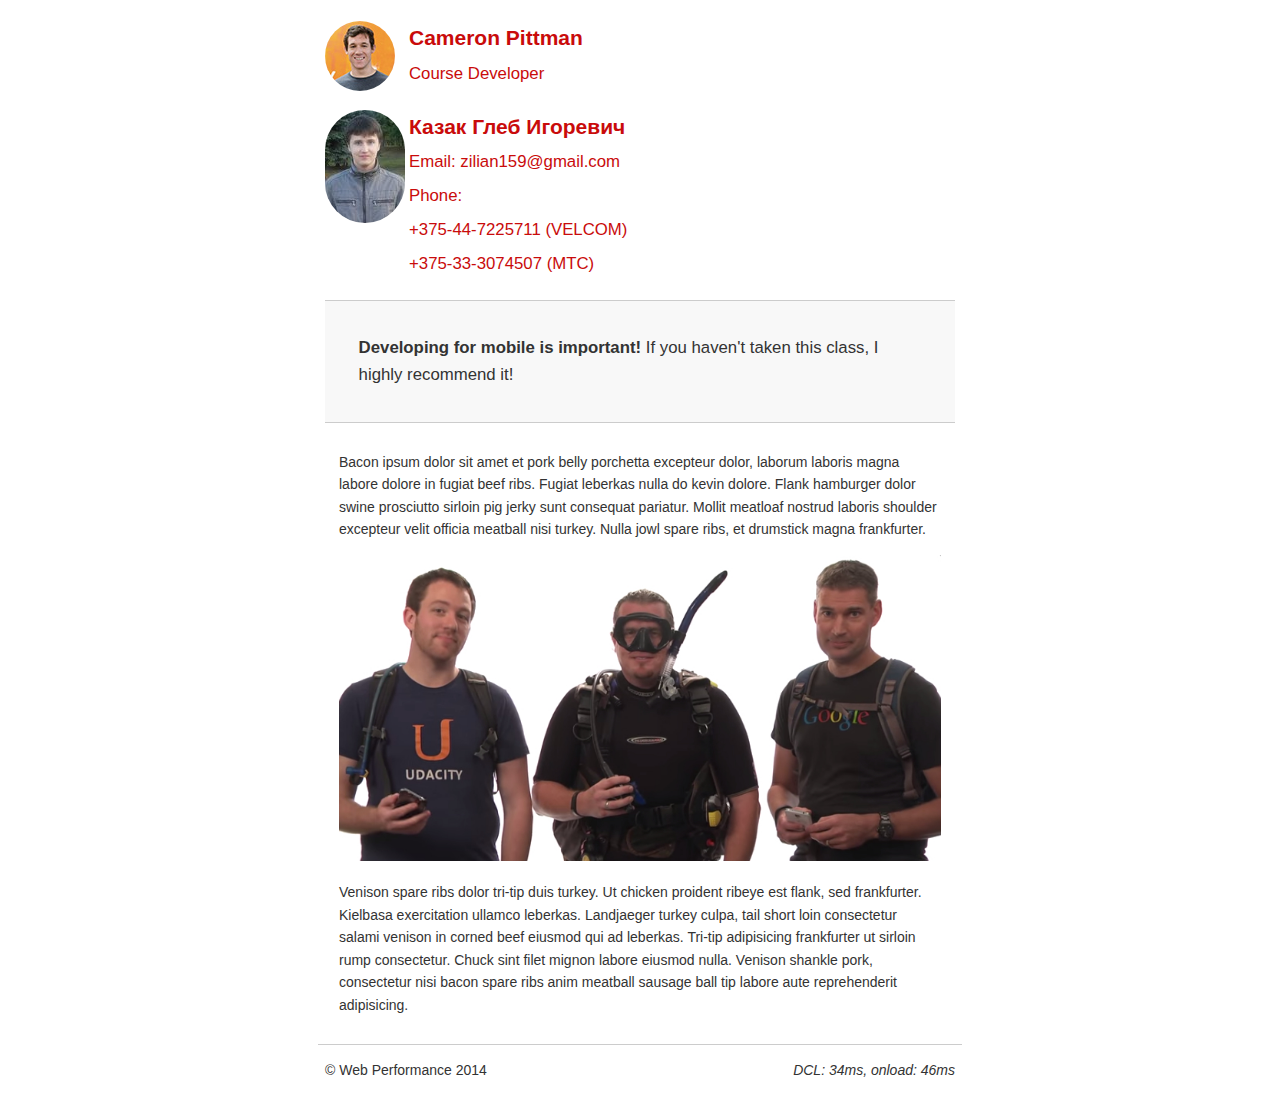
<file: project-mobile.html>
<!DOCTYPE html>
<html lang="en">
  <head>
    <meta charset="utf-8">
    <meta name="viewport" content="width=device-width, initial-scale=1">
    <meta name="description" content=" FILL ME IN ">
    <meta name="author" content=" FILL ME IN ">
    <title>Cameron Pitman: Portfolio</title>

    <!-- Hmm, what is the impact of web fonts on speed? Measure it... -->
    <!-- <link href="//fonts.googleapis.com/css?family=Open+Sans:400,700" rel="stylesheet"> -->

    <link href="css/style.css" rel="stylesheet" media="screen">
    <link href="css/print.css" rel="stylesheet" media="print">

  </head>

  <body>
    <header>
      <a href="/"><img src="img/profilepic.jpg"></a>
      <p>Cameron Pittman<br><span>Course Developer</span></p>
      <a href="/"><img src="img/myphoto.jpeg"></a>
      <p>
        Казак Глеб Игоревич
        <br>
          <span>Email: zilian159@gmail.com
          </span>
        <br>
          <span>Phone:
          <br>
          +375-44-7225711 (VELCOM)
          <br> +375-33-3074507 (MTC)
              </span>
      </p>
    </header>

    <div class="container">
      <div class="hero">
        <strong>Developing for mobile is important!</strong> If you haven't taken this class, I highly recommend it!
      </div>

      <div class="content">

        <p>Bacon ipsum dolor sit amet et pork belly porchetta excepteur dolor, laborum laboris magna labore dolore in fugiat beef ribs. Fugiat leberkas nulla do kevin dolore. Flank hamburger dolor swine prosciutto sirloin pig jerky sunt consequat pariatur. Mollit meatloaf nostrud laboris shoulder excepteur velit officia meatball nisi turkey. Nulla jowl spare ribs, et drumstick magna frankfurter.</p>

        <img src="img/mobilewebdev.jpg">

        <p>Venison spare ribs dolor tri-tip duis turkey. Ut chicken proident ribeye est flank, sed frankfurter. Kielbasa exercitation ullamco leberkas. Landjaeger turkey culpa, tail short loin consectetur salami venison in corned beef eiusmod qui ad leberkas. Tri-tip adipisicing frankfurter ut sirloin rump consectetur. Chuck sint filet mignon labore eiusmod nulla. Venison shankle pork, consectetur nisi bacon spare ribs anim meatball sausage ball tip labore aute reprehenderit adipisicing.</p>

    </div>
</div>
    <footer>
      <p>&copy; Web Performance 2014 <span id="crp-stats"></span></p>
    </footer>
      <script>
        (function(w,g){w['GoogleAnalyticsObject']=g;
          w[g]=w[g]||function(){(w[g].q=w[g].q||[]).push(arguments)};w[g].l=1*new Date();})(window,'ga');

        // TODO: replace with your Google Analytics profile ID.
        ga('create', 'UA-XXXX-Y');
        ga('send', 'pageview');
      </script>
      <script src="http://www.google-analytics.com/analytics.js"></script>
      <script async src="js/perfmatters.js"></script>
  </body>
</html>
</file>
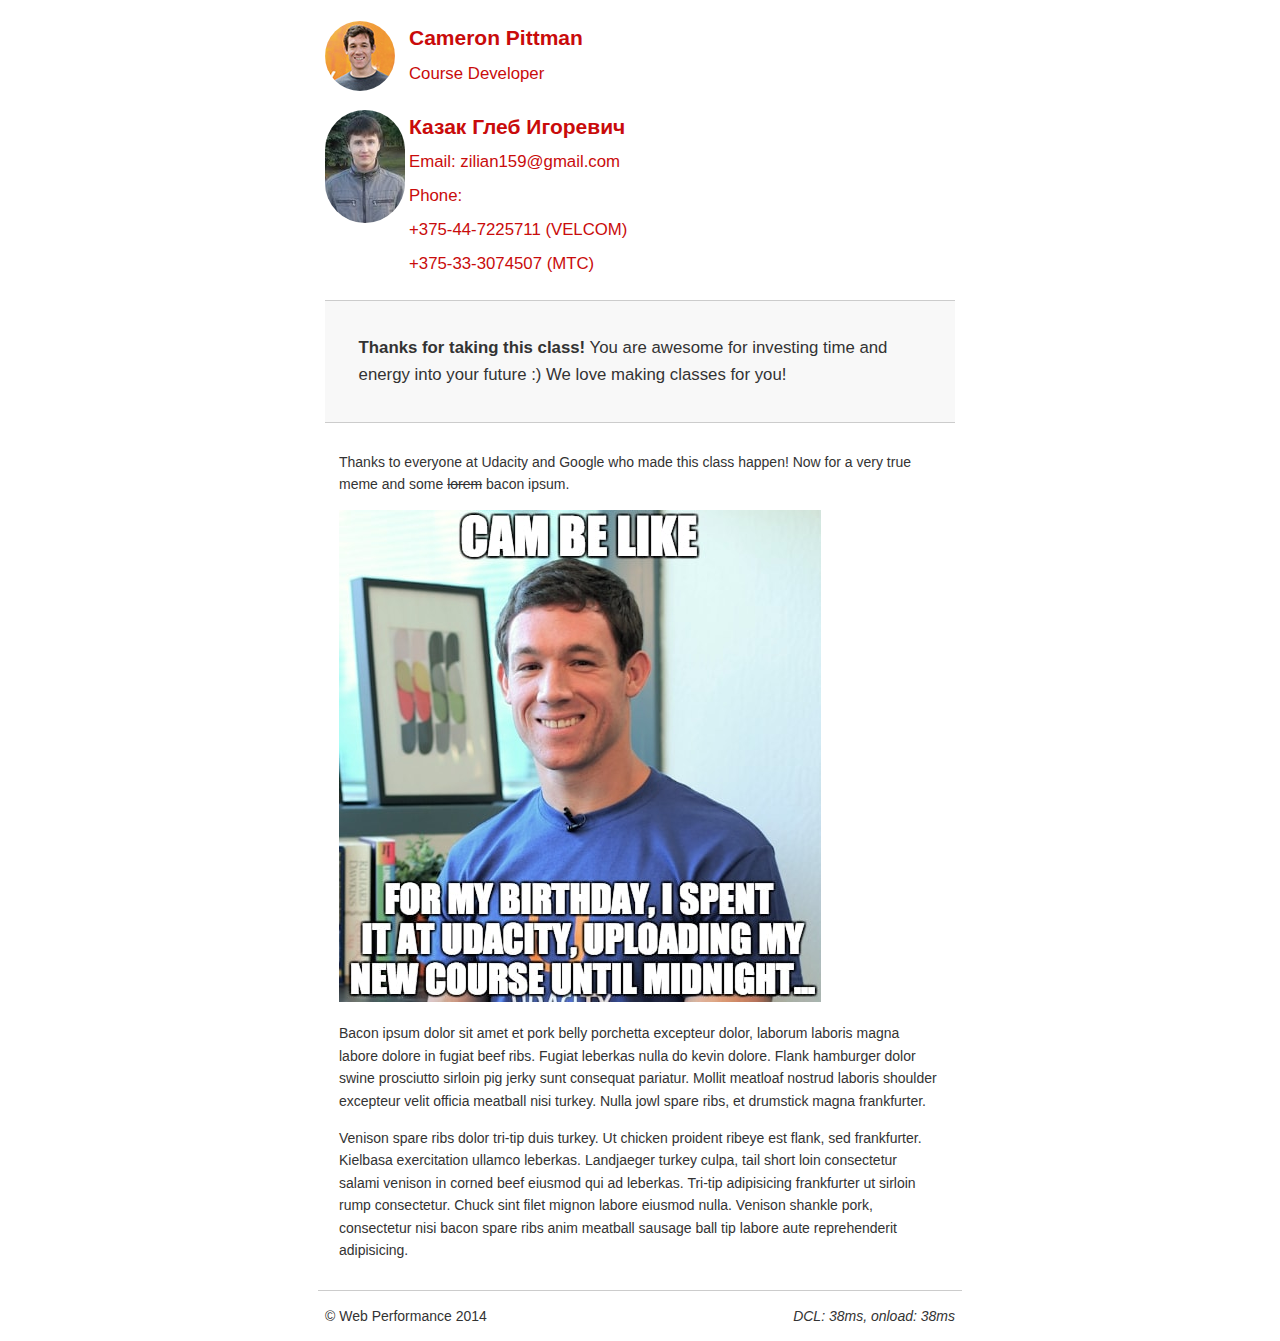
<file: project-webperf.html>
<!DOCTYPE html>
<html lang="en">
  <head>
    <meta charset="utf-8">
    <meta name="viewport" content="width=device-width, initial-scale=1">
    <meta name="description" content=" FILL ME IN ">
    <meta name="author" content=" FILL ME IN ">
    <title>Cameron Pitman: Portfolio</title>

    <!-- Hmm, what is the impact of web fonts on speed? Measure it... -->
     <link href="//fonts.googleapis.com/css?family=Open+Sans:400,700" rel="preload">

   <!-- <link href="css/style.css" rel="stylesheet" media="screen">-->
    <link href="css/print.css" rel="stylesheet" media="print">

  </head>

  <body>
    <header>
      <a href="/"><img src="img/profilepic.jpg"></a>
      <p>Cameron Pittman<br><span>Course Developer</span></p>
      <a href="/"><img src="img/myphoto.jpeg"></a>
      <p>
        Казак Глеб Игоревич
        <br>
          <span>Email: zilian159@gmail.com
          </span>
        <br>
          <span>Phone:
          <br>
          +375-44-7225711 (VELCOM)
          <br> +375-33-3074507 (MTC)
              </span>
      </p>
    </header>

    <div class="container">
      <div class="hero">
        <strong>Thanks for taking this class!</strong> You are awesome for investing time and energy into your future :) We love making classes for you!
      </div>

      <div class="content">

        <p>Thanks to everyone at Udacity and Google who made this class happen! Now for a very true meme and some <strike>lorem</strike> bacon ipsum.</p>

        <img src="img/cam_be_like.jpg">

        <p>Bacon ipsum dolor sit amet et pork belly porchetta excepteur dolor, laborum laboris magna labore dolore in fugiat beef ribs. Fugiat leberkas nulla do kevin dolore. Flank hamburger dolor swine prosciutto sirloin pig jerky sunt consequat pariatur. Mollit meatloaf nostrud laboris shoulder excepteur velit officia meatball nisi turkey. Nulla jowl spare ribs, et drumstick magna frankfurter.</p>

        <p>Venison spare ribs dolor tri-tip duis turkey. Ut chicken proident ribeye est flank, sed frankfurter. Kielbasa exercitation ullamco leberkas. Landjaeger turkey culpa, tail short loin consectetur salami venison in corned beef eiusmod qui ad leberkas. Tri-tip adipisicing frankfurter ut sirloin rump consectetur. Chuck sint filet mignon labore eiusmod nulla. Venison shankle pork, consectetur nisi bacon spare ribs anim meatball sausage ball tip labore aute reprehenderit adipisicing.</p>

    </div>
</div>
    <footer>
      <p>&copy; Web Performance 2014 <span id="crp-stats"></span></p>
    </footer>
    <style>@import "css/style.css";</style>
      <script>
        (function(w,g){w['GoogleAnalyticsObject']=g;
          w[g]=w[g]||function(){(w[g].q=w[g].q||[]).push(arguments)};w[g].l=1*new Date();})(window,'ga');

        // TODO: replace with your Google Analytics profile ID.
        ga('create', 'UA-XXXX-Y');
        ga('send', 'pageview');
      </script>
      <script src="http://www.google-analytics.com/analytics.js"></script>
      <script async src="js/perfmatters.js"></script>
  </body>
</html>
</file>
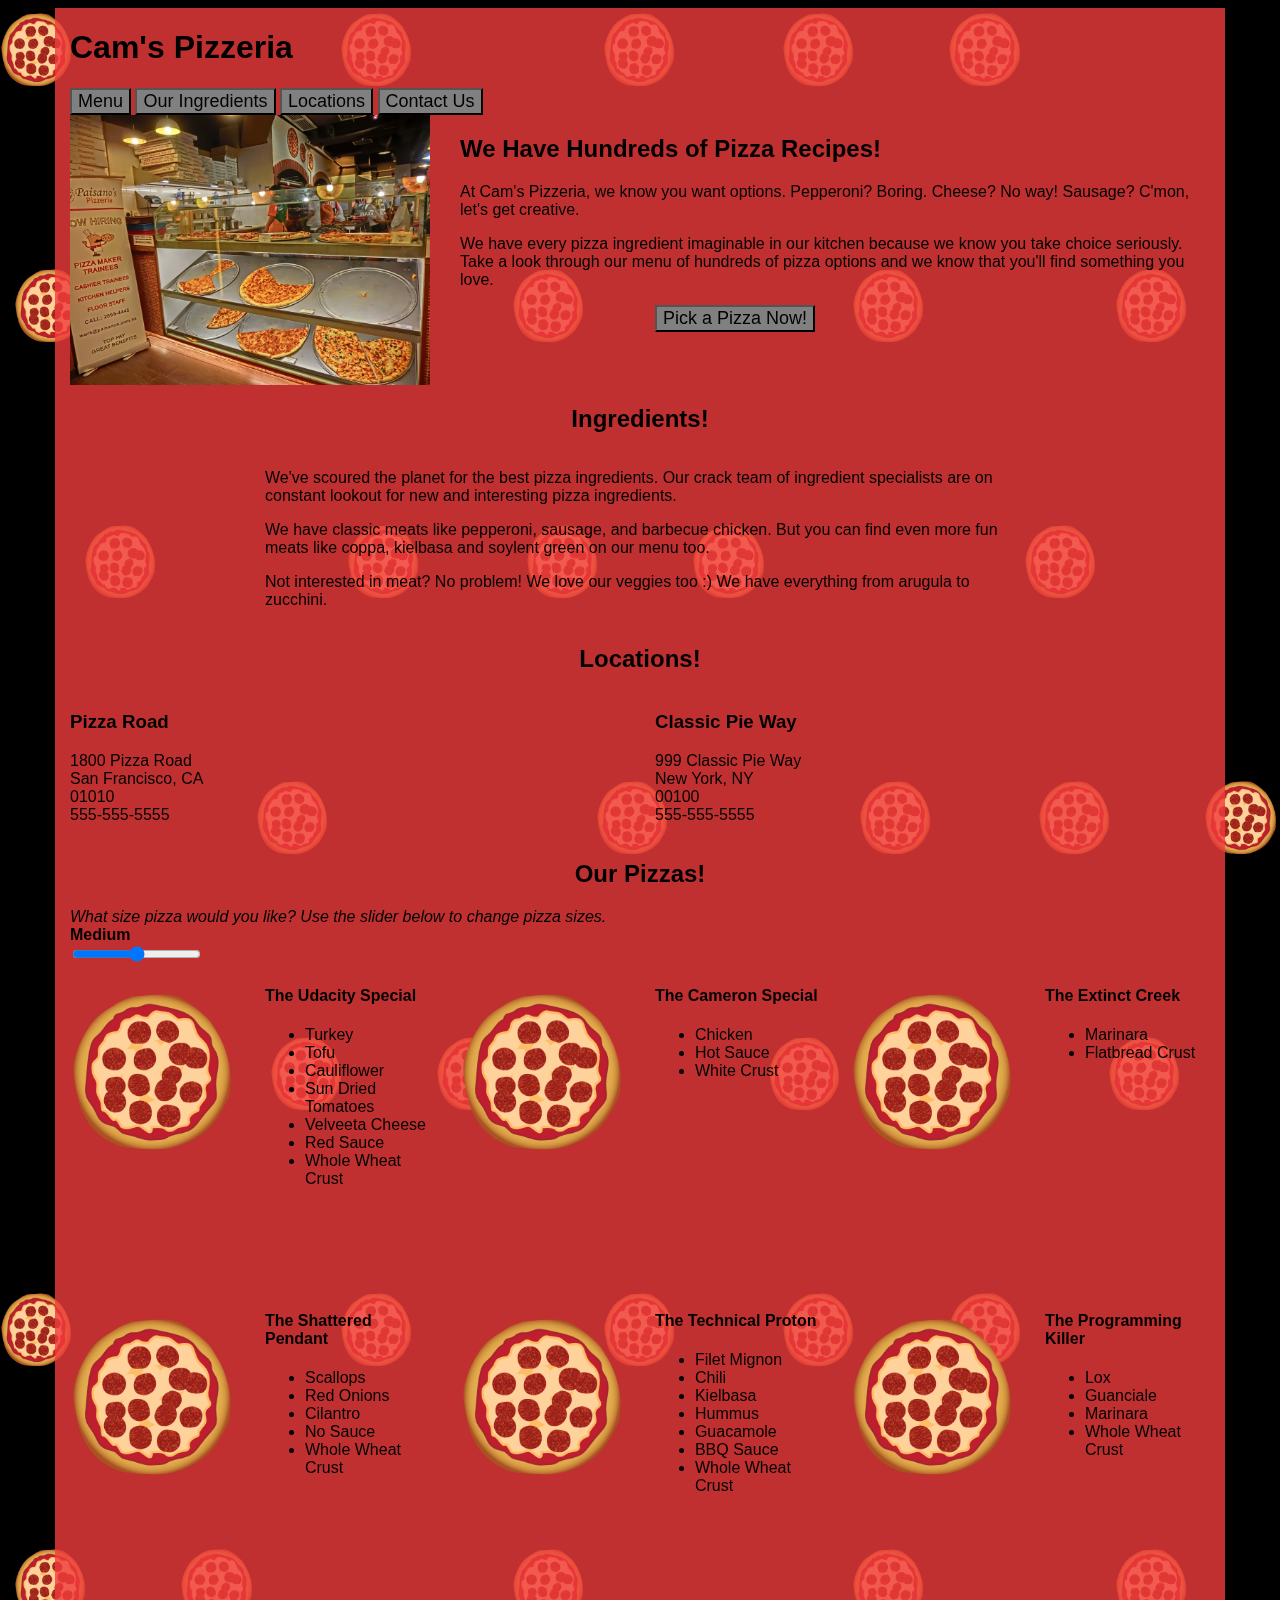
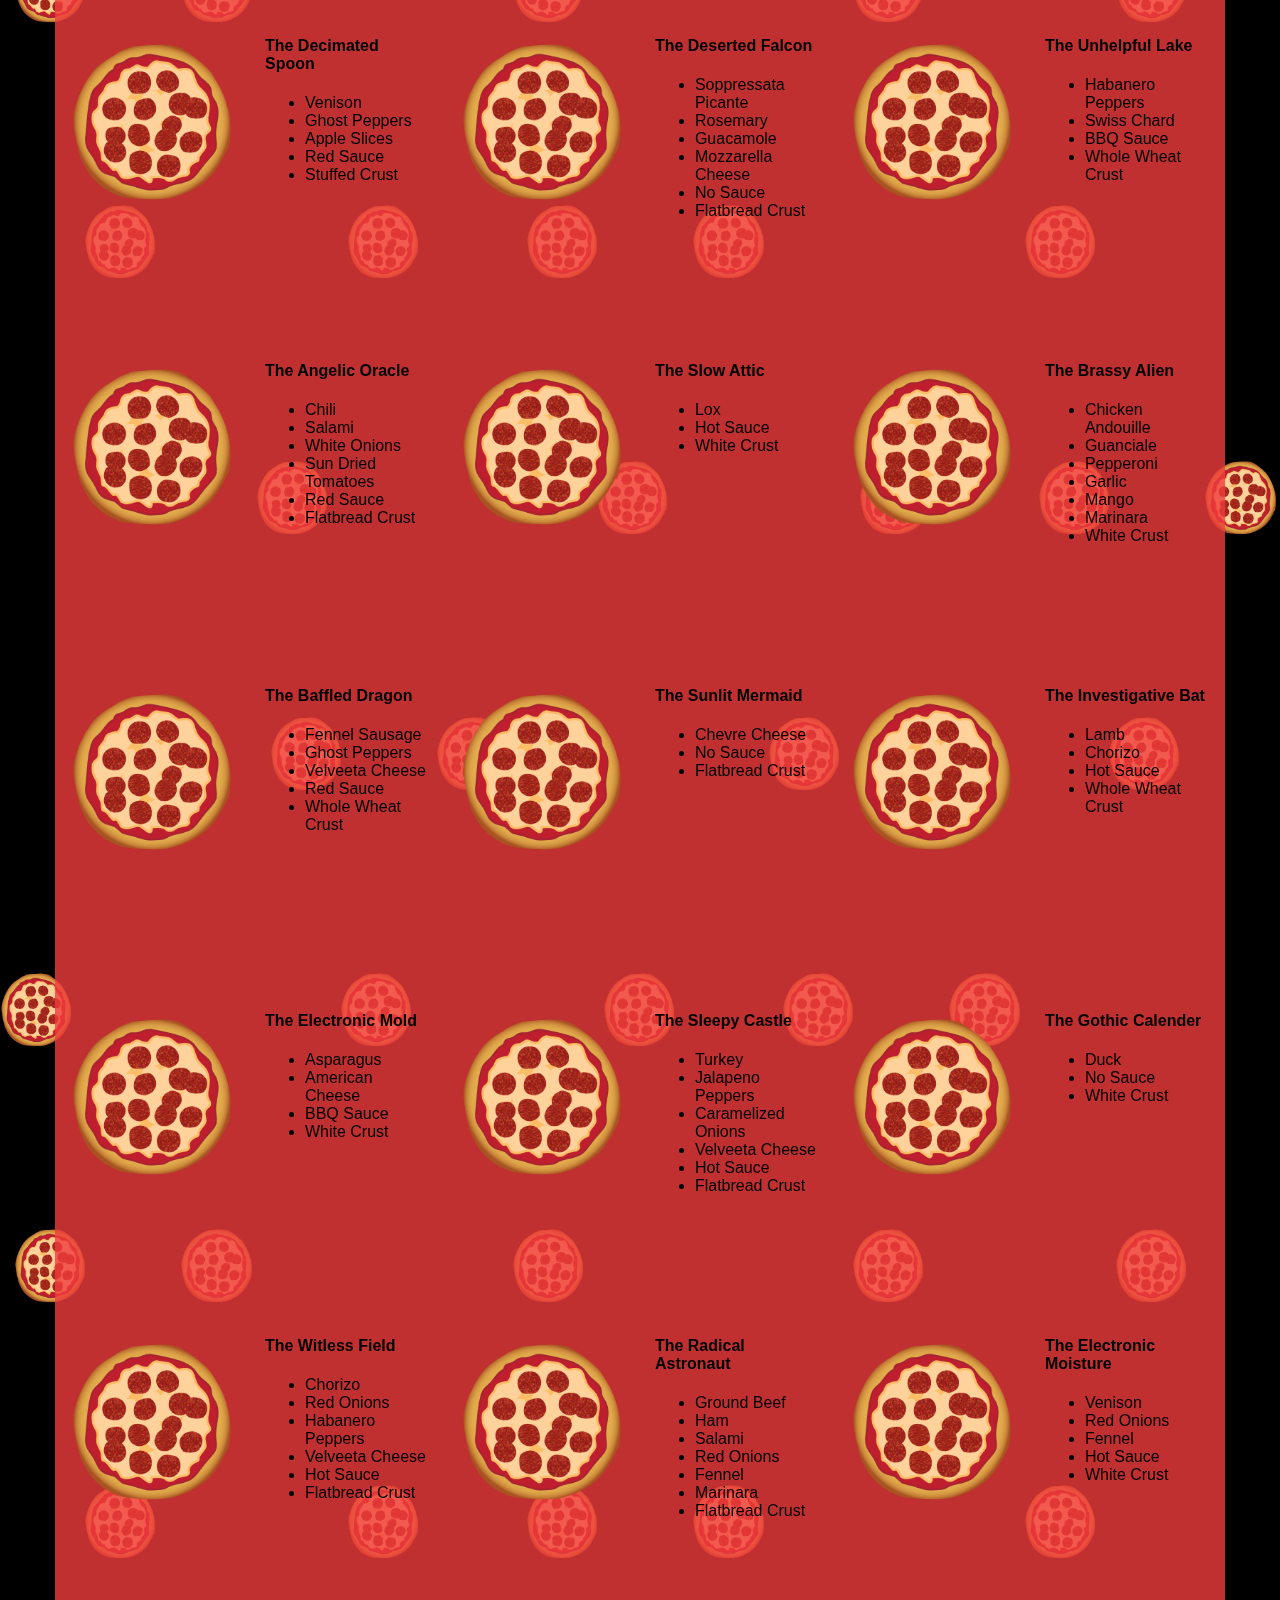
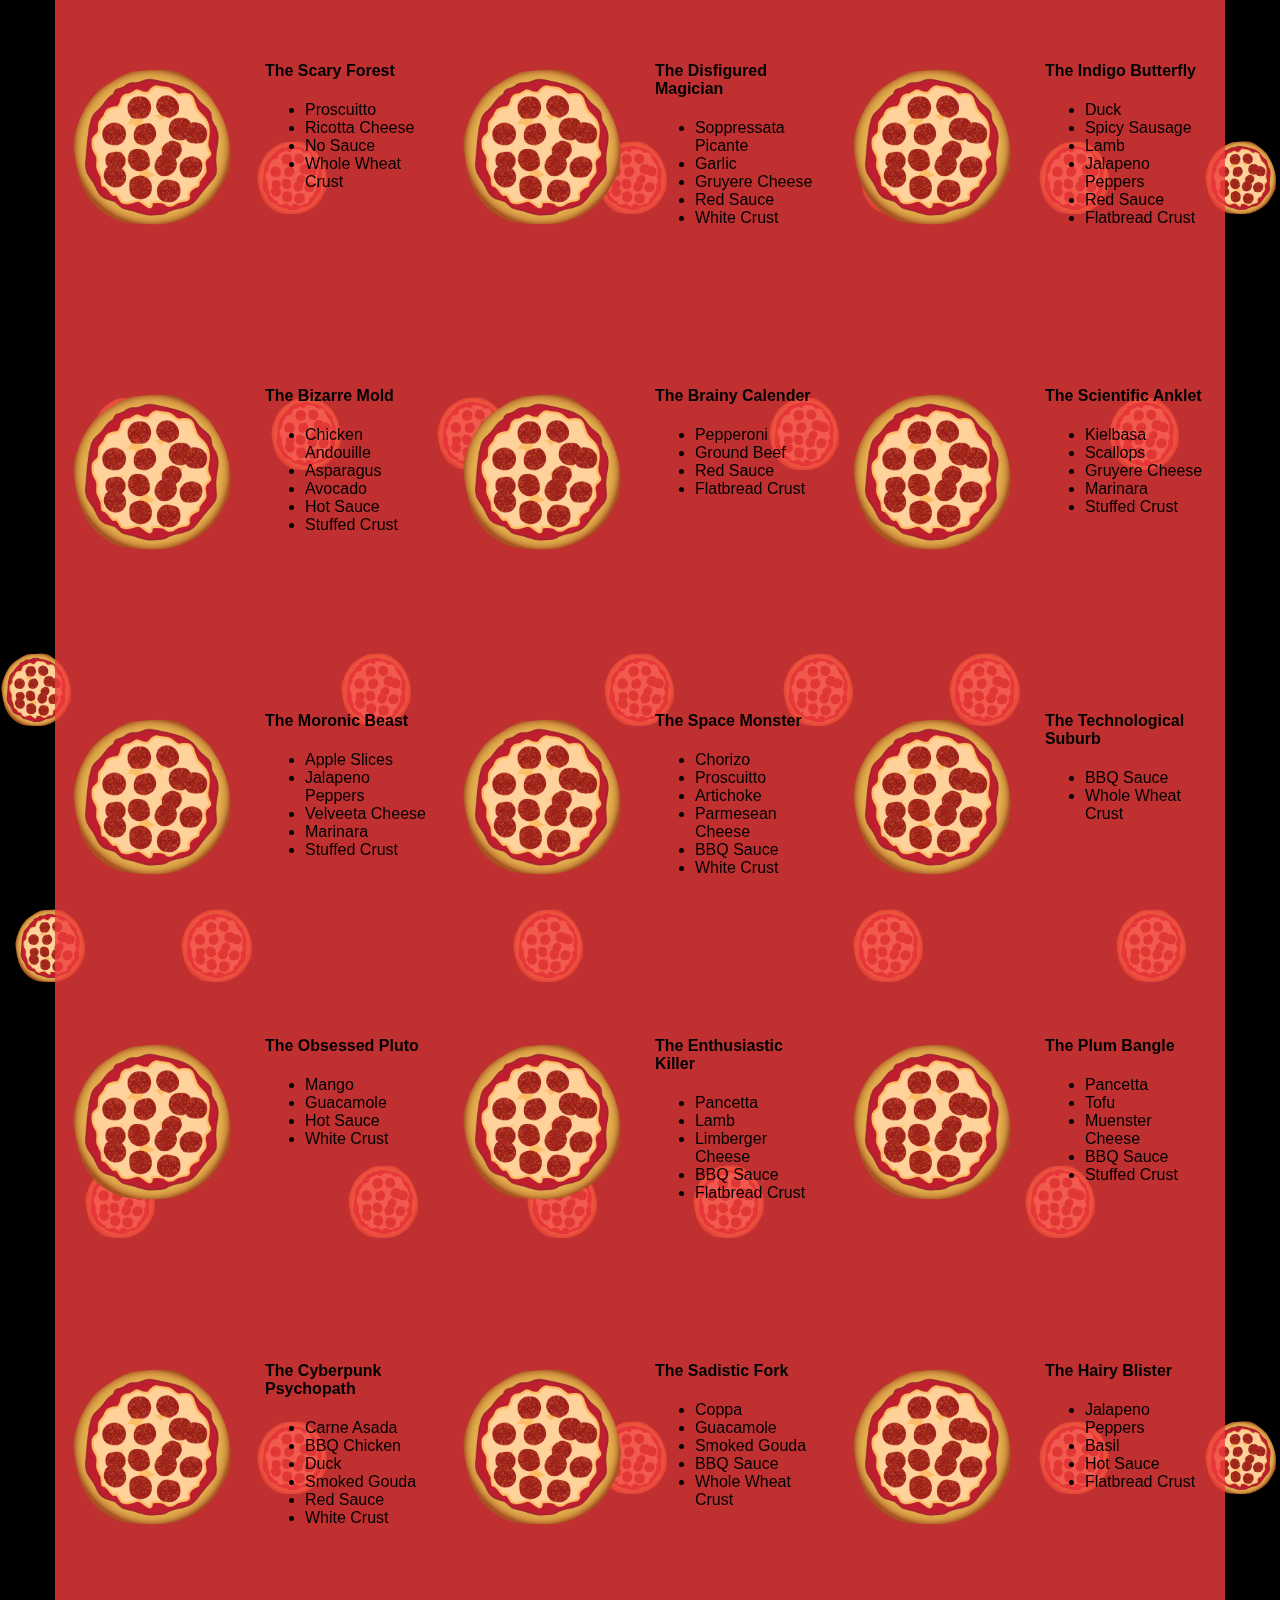
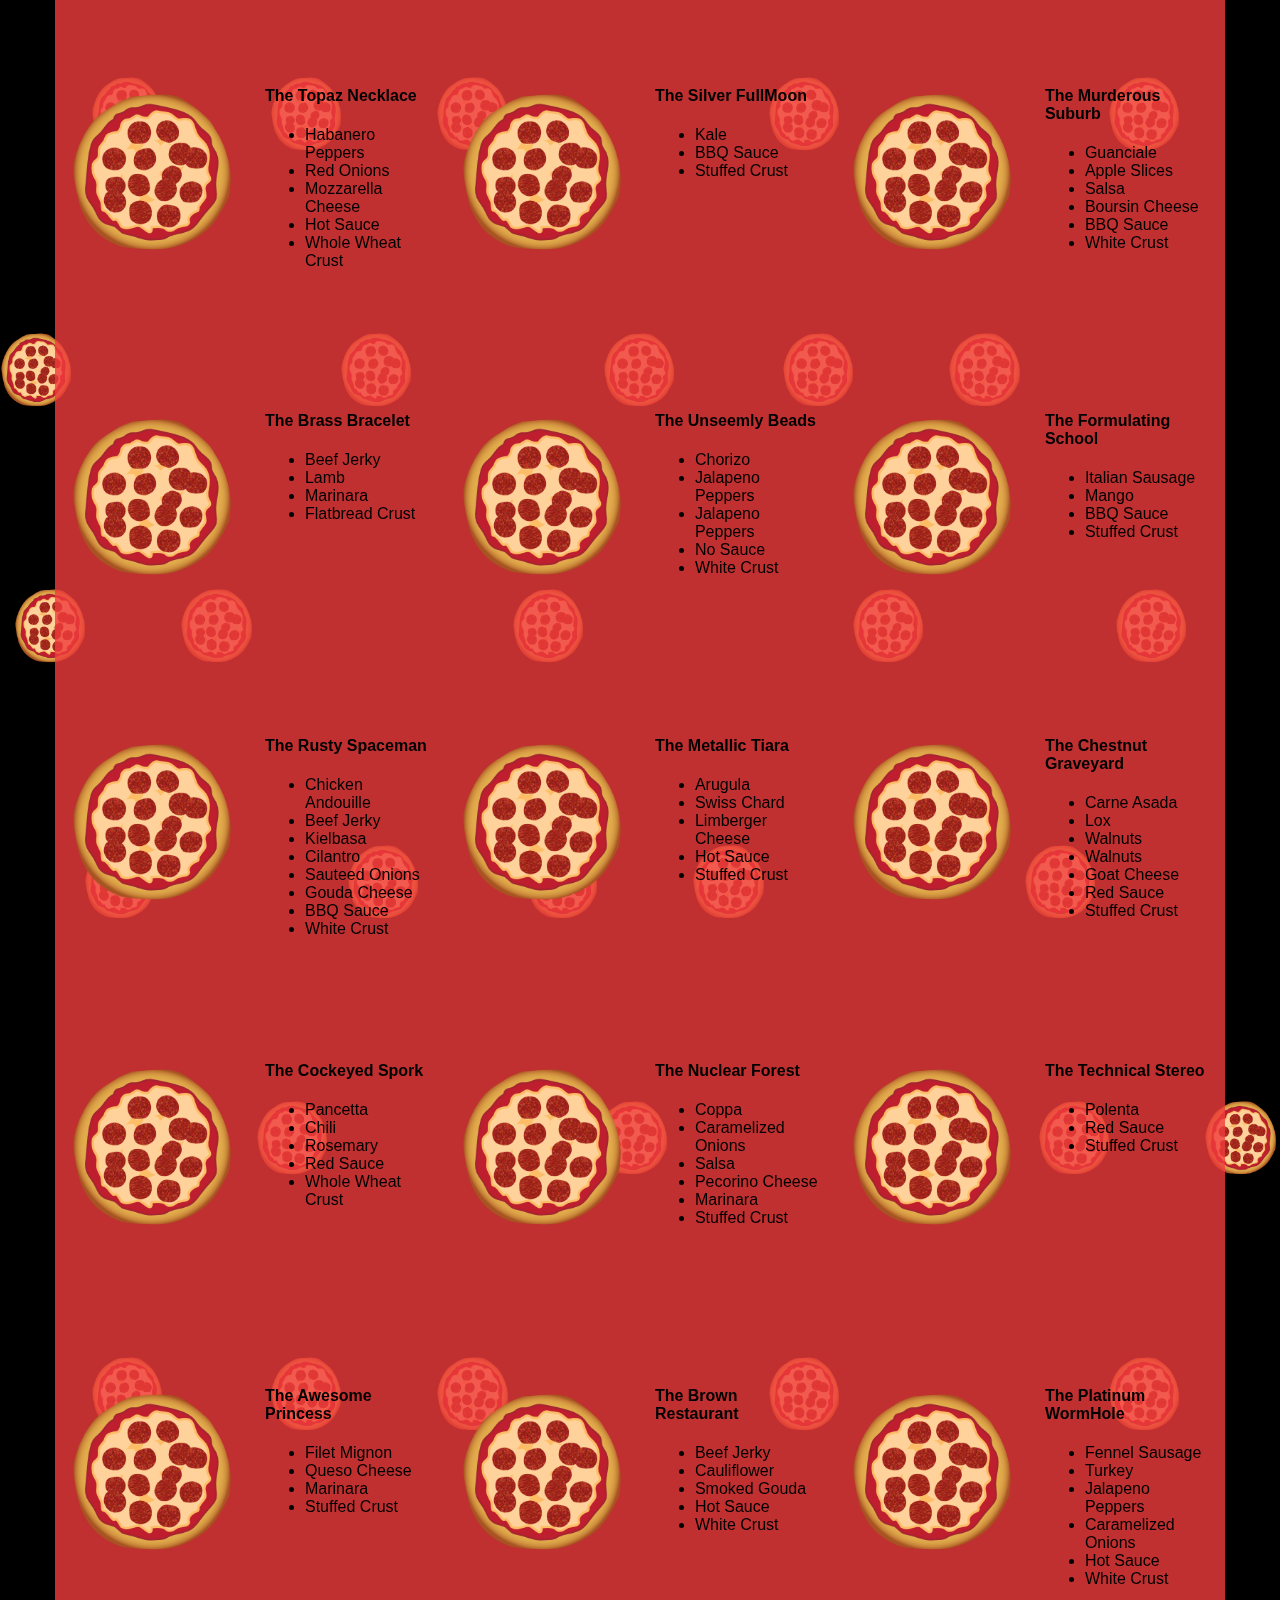
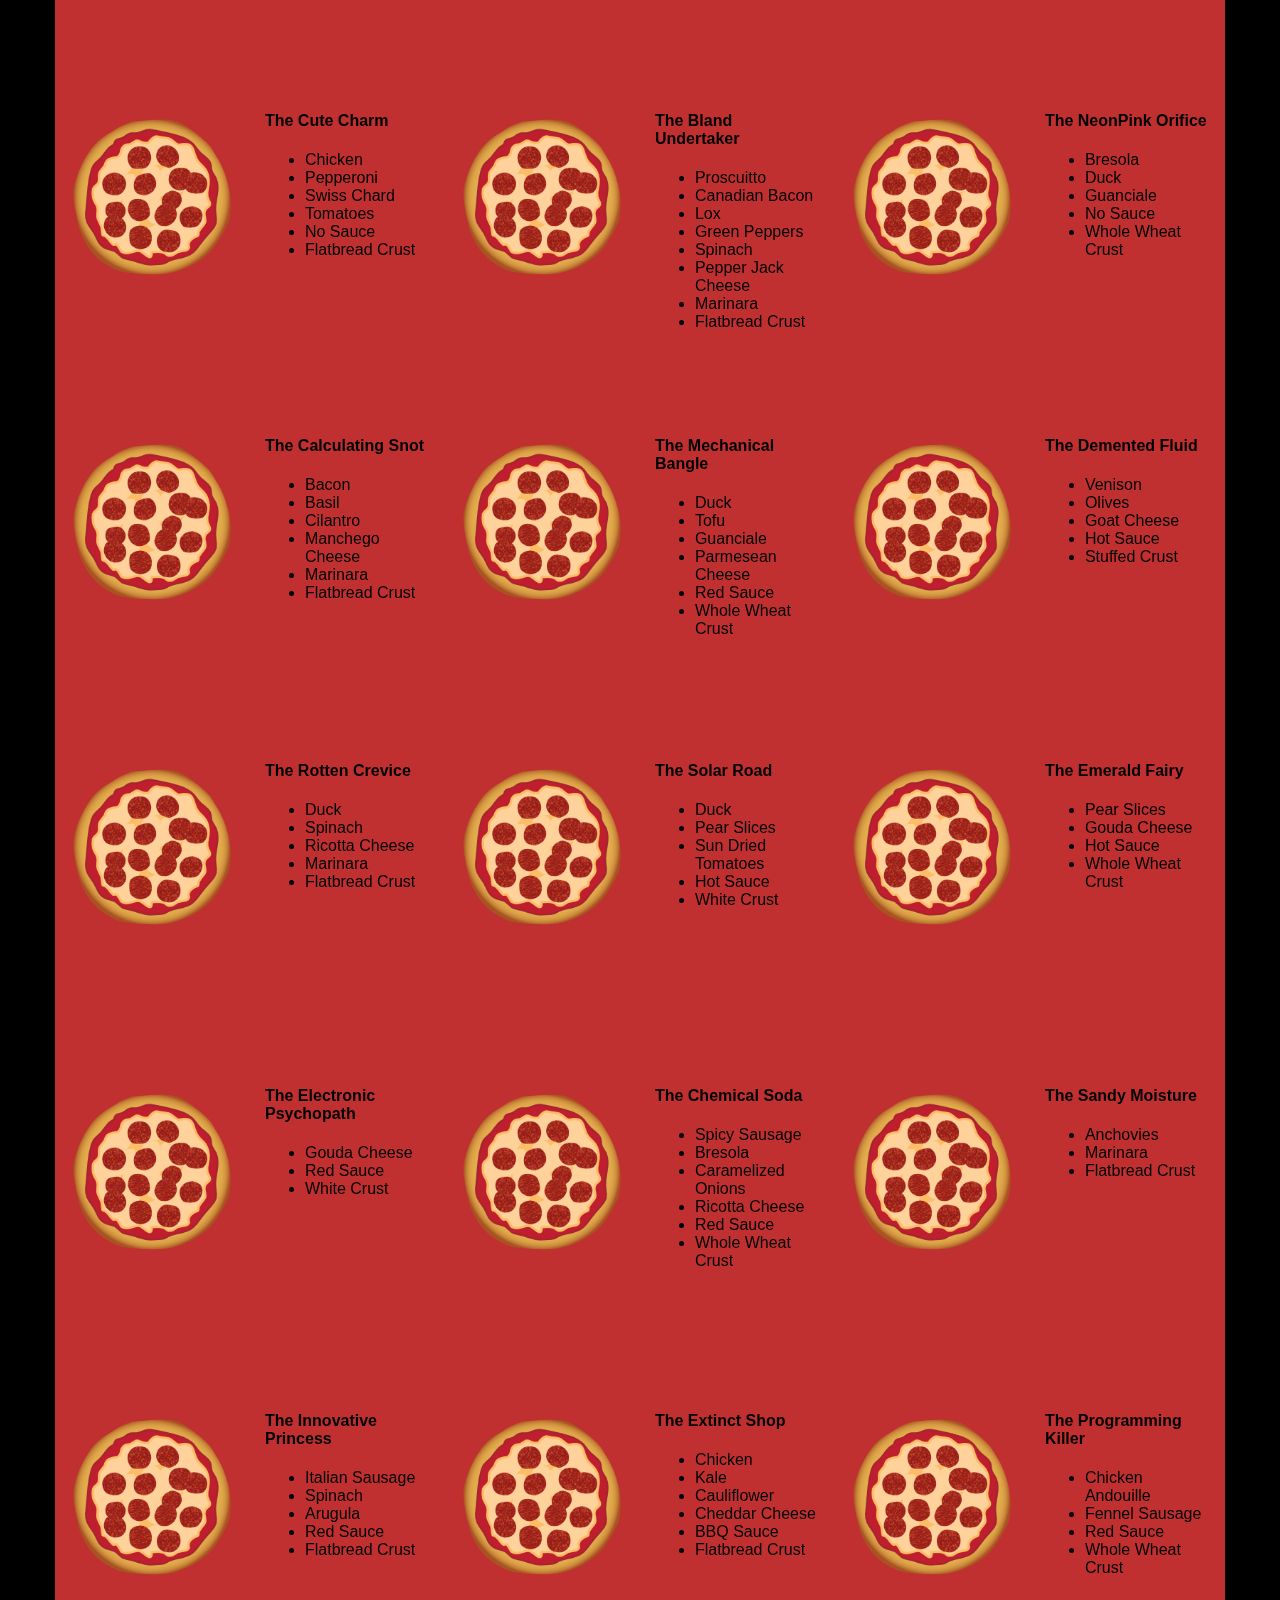
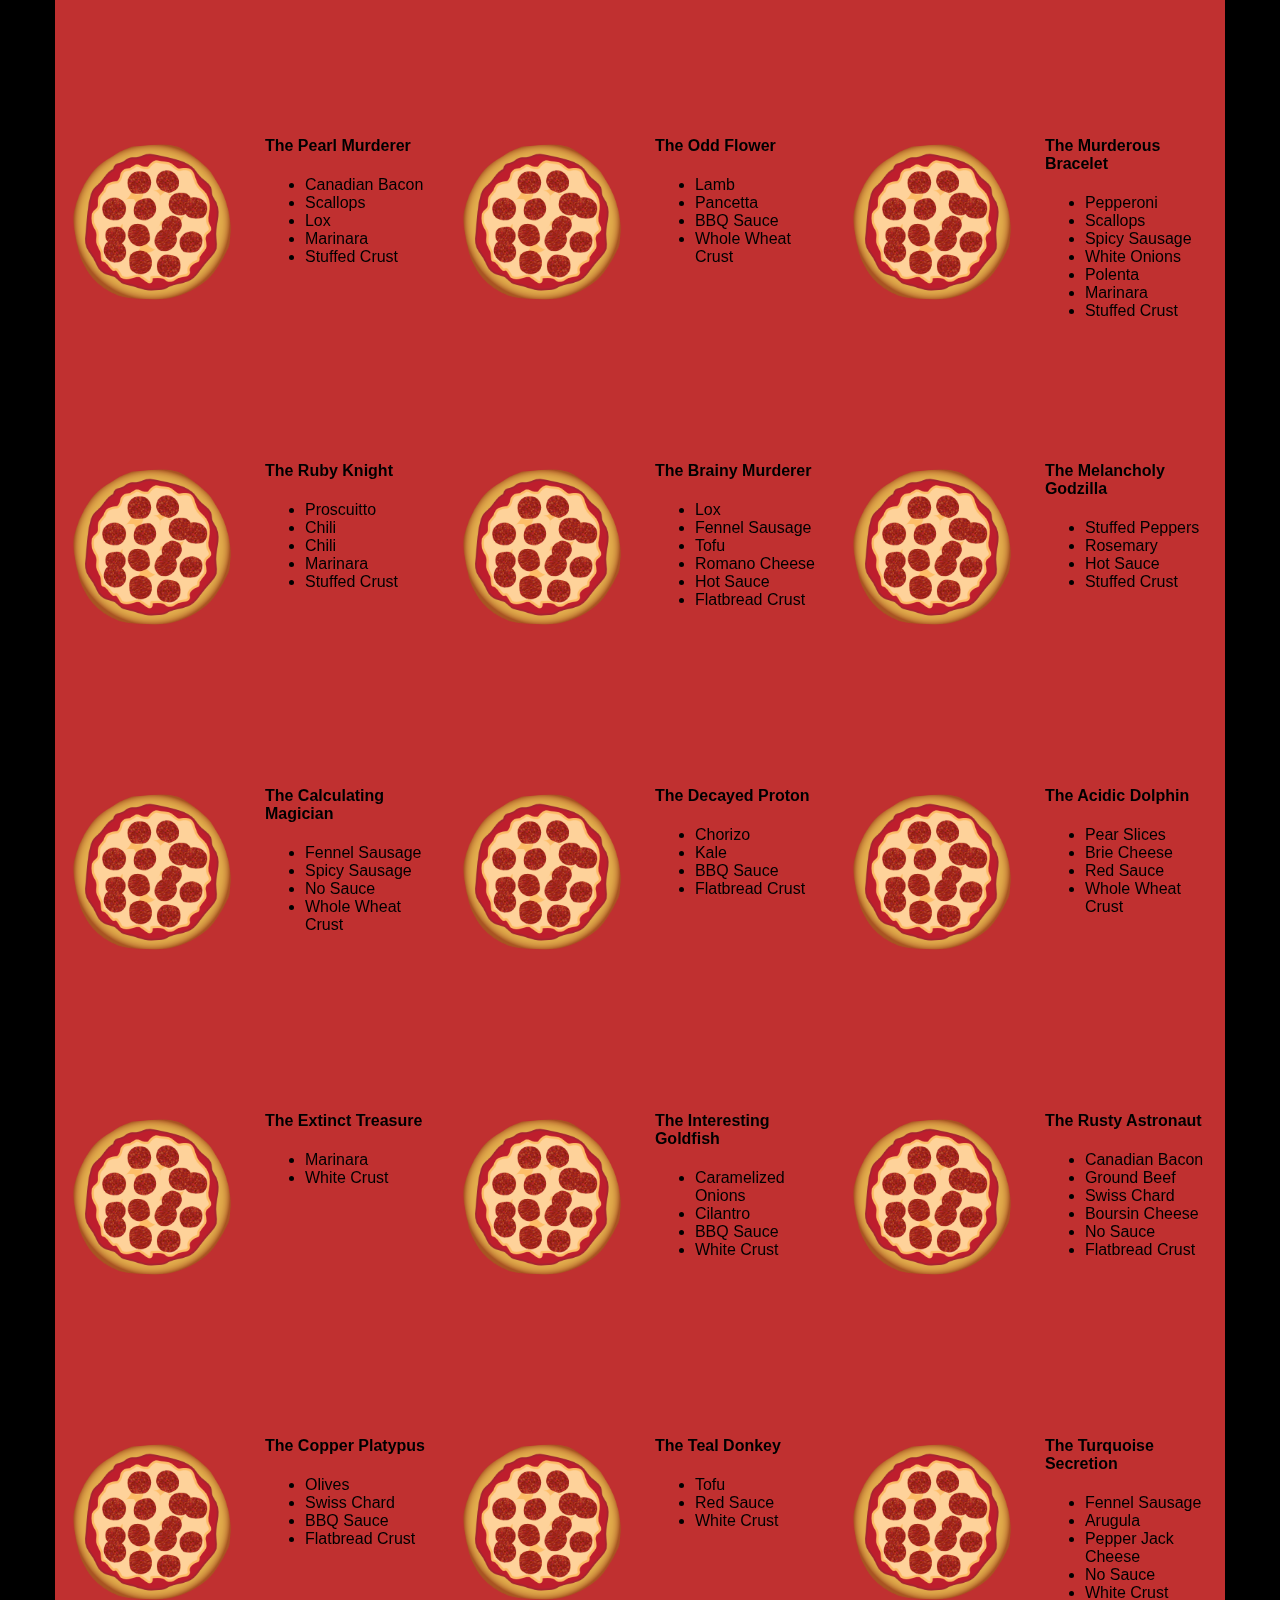
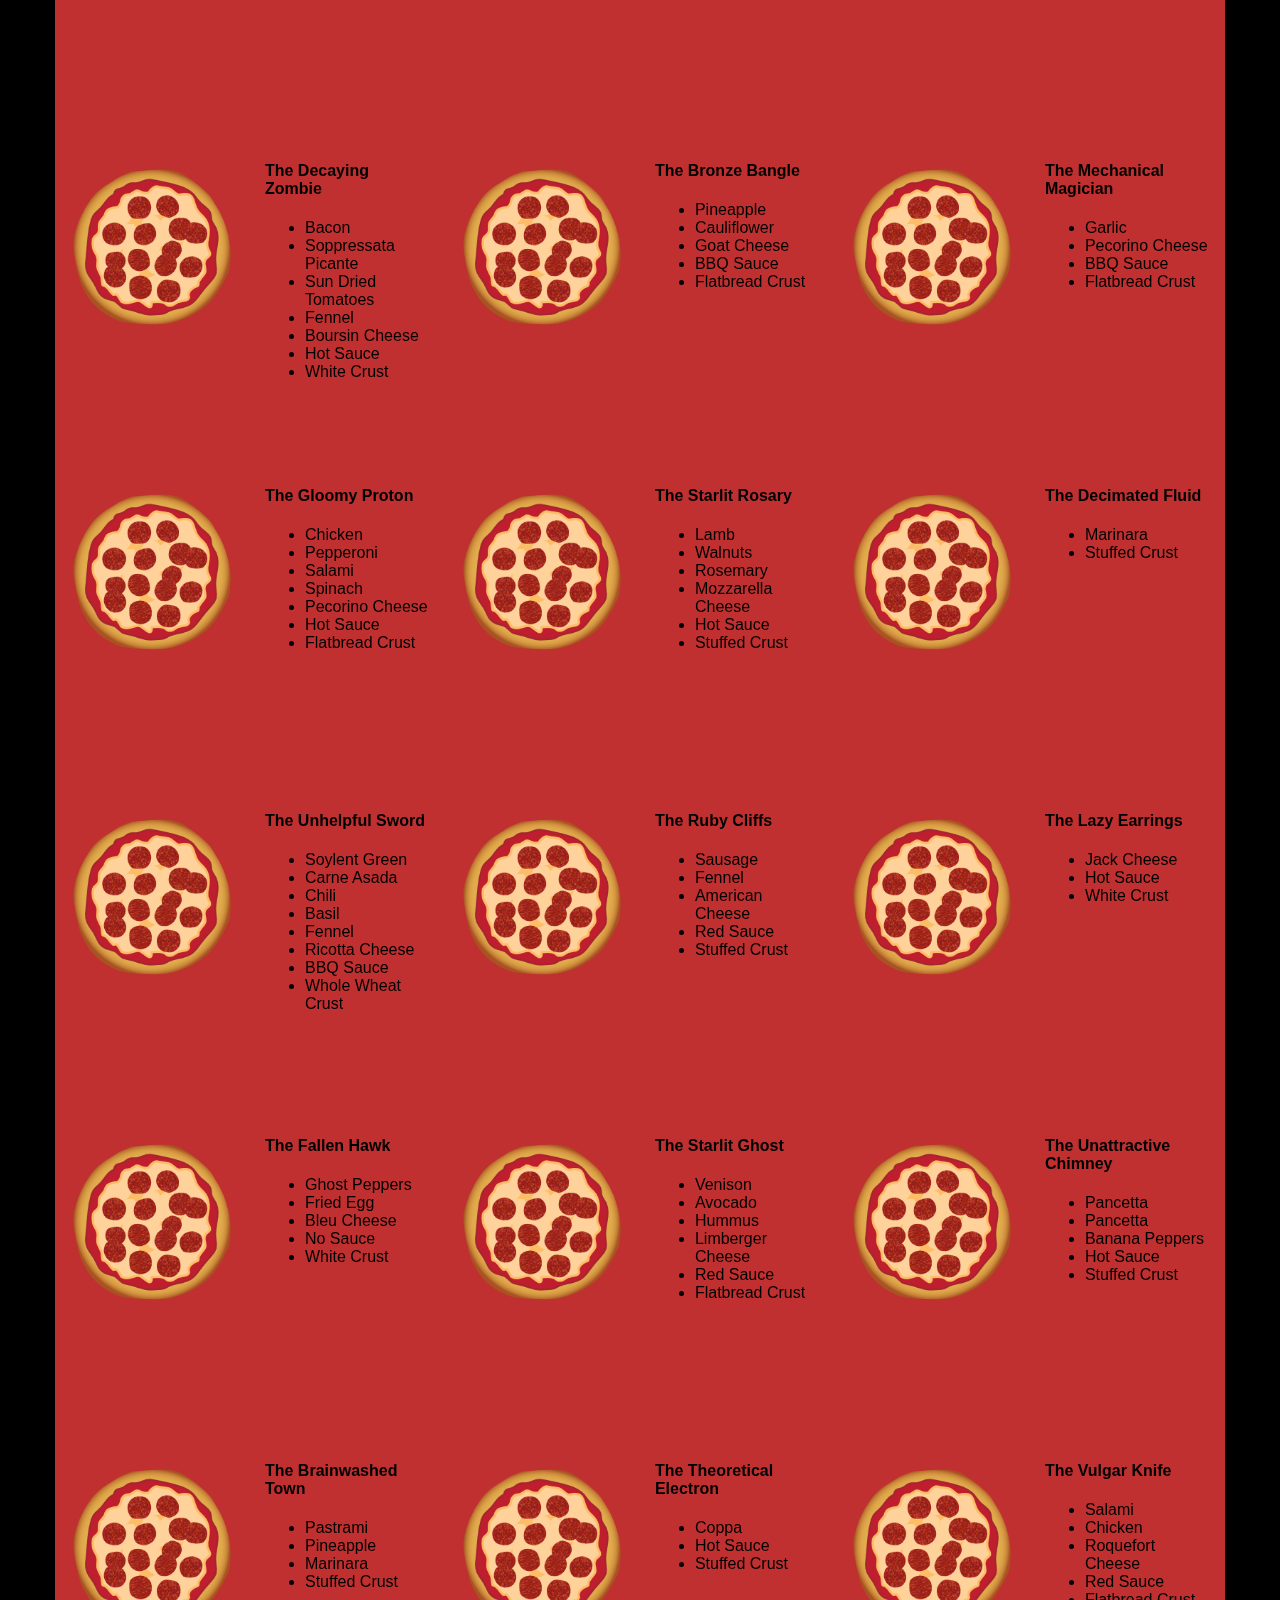
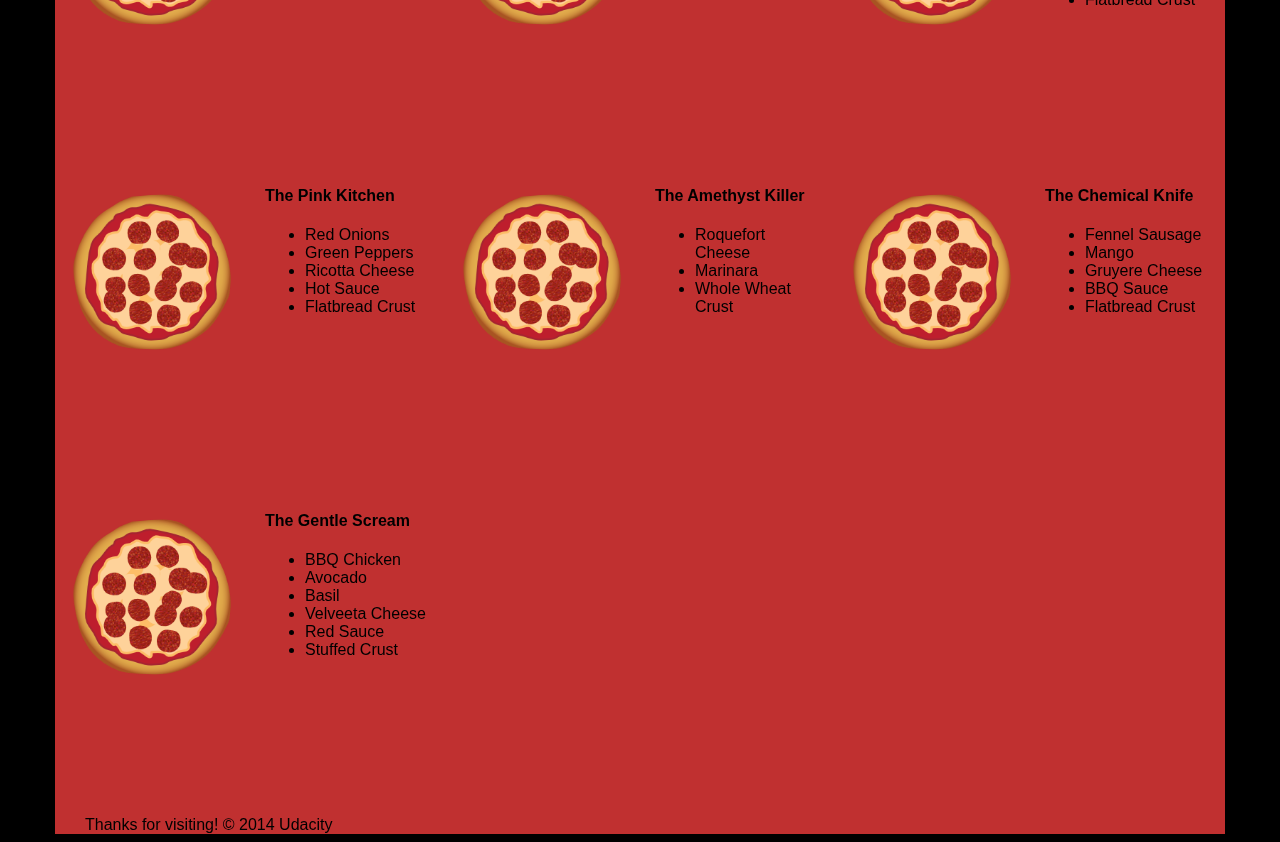
<file: views/pizza.html>
<!DOCTYPE HTML>
<html>
<head>
  <meta name="viewport" content="width=device-width, initial-scale=1">
 <!-- <link rel="stylesheet" href="css/style.css">
  <link rel="stylesheet" href="css/bootstrap-grid.css">-->
</head>

<body>
  <div class="container">
    <div id="header" class="row">
      <div class="col-md-6">
        <div class="row">
          <div class="col-md-12">
            <h1>Cam's Pizzeria</h1>
            <div class="row">
              <div id="menu" class="col-md-12">
                <form action="#randomPizzas">
                  <input type="submit" value="Menu">
                </form>
                <form action="#ingredients">
                  <input type="submit" value="Our Ingredients">
                </form>
                <form action="#locations">
                  <input type="submit" value="Locations">
                </form>
                <form action="#" onsubmit="alert('Thanks for clicking! This button doesn\'t do anything because this is a fake pizzeria :\)')">
                  <input type="submit" value="Contact Us">
                </form>
              </div>
            </div>
          </div>
        </div>
      </div>
      <div id="movingPizzas1" class="col-md-6">
      </div>
    </div>
    <div id="callToAction" class="row">
      <div class="col-md-4">
        <img src="images/pizzeria-big.jpg" class="img-responsive"> <!-- Image credit to: http://commons.wikimedia.org/wiki/File:HK_TST_night_%E5%98%89%E8%98%AD%E9%81%93_Granville_Road_restaurant_Paisano's_Pizzeria_pizza_Dec-2013.JPG -->
      </div>
      <div class="col-md-8">
        <div class="row">
          <div class="col-md-12">
            <h2>We Have Hundreds of Pizza Recipes!</h2>
            <p>At Cam's Pizzeria, we know you want options. Pepperoni? Boring. Cheese? No way! Sausage? C'mon, let's get creative.</p>

            <p>We have every pizza ingredient imaginable in our kitchen because we know you take choice seriously. Take a look through our menu of hundreds of pizza options and we know that you'll find something you love.</p>
          </div>
        </div>
        <div class="row">
          <div class="col-md-6 col-md-push-3">
            <form action="#randomPizzas">
              <input type="submit" value="Pick a Pizza Now!">
            </form>
          </div>
        </div>
      </div>
    </div>
    <div id="ingredients" class="row">
      <div class="col-md-8 col-md-push-2">
        <div class="row">
          <div class="col-md-12 centered">
            <h2>Ingredients!</h2>
          </div>
        </div>
        <div class="row">
          <div class="col-md-12">
            <p>We've scoured the planet for the best pizza ingredients. Our crack team of ingredient specialists are on constant lookout for new and interesting pizza ingredients.</p>

            <p>We have classic meats like pepperoni, sausage, and barbecue chicken. But you can find even more fun meats like coppa, kielbasa and soylent green on our menu too.</p>

            <p>Not interested in meat? No problem! We love our veggies too :) We have everything from arugula to zucchini.</p>
          </div>
        </div>
      </div>
    </div>
    <div id="locations" class="row">
      <div class="col-md-12">
        <h2 style="text-align: center">Locations!</h2>
        <div class="row">
          <div class="col-md-6">
            <h3>Pizza Road</h3>
            <p>1800 Pizza Road<br>San Francisco, CA<br>01010<br>555-555-5555</p>
          </div>
          <div class="col-md-6">
            <h3>Classic Pie Way</h3>
            <p>999 Classic Pie Way<br>New York, NY<br>00100<br>555-555-5555</p>
          </div>
        </div>
      </div>
    </div>
    <div id="pizzaGenerator" class="row">
      <div class="col-md-12">
        <h2 style="text-align: center">Our Pizzas!</h2>
        <div class="row">
          <div class="col-md-12">
            <em>What size pizza would you like? Use the slider below to change pizza sizes.</em>
          </div>
          <div id="pizzaSize" class="col-md-6">Medium</div>
          <div class="col-md-12">
            <input id="sizeSlider" type="range" min="1" max="3" value="2" step="1" onchange="resizePizzas(this.value)"/>
          </div>
        </div>
        <div id="randomPizzas" class="row">
          <div id="pizza0" class="randomPizzaContainer" style="width:33.33%;">
            <div class="col-md-6">
              <img src="images/pizza.png" class="img-responsive">
            </div>
            <div class="col-md-6">
              <h4>The Udacity Special</h4>
              <ul>
                <li>Turkey</li>
                <li>Tofu</li>
                <li>Cauliflower</li>
                <li>Sun Dried Tomatoes</li>
                <li>Velveeta Cheese</li>
                <li>Red Sauce</li>
                <li>Whole Wheat Crust</li>
              </ul>
            </div>
          </div>

          <div id="pizza1" class="randomPizzaContainer" style="width:33.33%;">
            <div class="col-md-6">
              <img src="images/pizza.png" class="img-responsive">
            </div>
            <div class="col-md-6">
              <h4>The Cameron Special</h4>
              <ul>
                <li>Chicken</li>
                <li>Hot Sauce</li>
                <li>White Crust</li>
              </ul>
            </div>
          </div>
        </div>
      </div>
    </div>
    <div id="footer" class="col-md-12">Thanks for visiting! &copy; 2014 Udacity</div>
  </div>
  <style>@import "css/style.css";</style>
  <style>@import "css/bootstrap-grid.css";</style>

  <script type="text/javascript" src="js/main.js"></script>
</body>

</html>
</file>
<file: css/style.css>
html{font-size:100%;overflow-y:scroll;-webkit-tap-highlight-color:rgba(0,0,0,0);-ms-text-size-adjust:100%;-webkit-text-size-adjust:none}body{margin:0;font-size:14px;line-height:1.61;font-weight:400}body,button,input,select,textarea{font-family:'Open Sans',sans-serif;color:#333}a{color:#12C}a:visited{color:#61C}a:focus{outline:thin dotted}a:hover,a:active{color:#c00;outline:0}b,strong{font-weight:700}pre,code{font-family:monospace,monospace;font-size:1em}ul,ol{margin:1em 0;padding:0 0 0 20px}img{border:0;max-width:100%}body{background:#fff}header,footer,.container{max-width:45em;margin:0 auto}header{padding:0 .5em;color:#C90B0B}header img{border-radius:40px;float:left}header p{font-size:1.5em;font-weight:700;padding-left:4em}header p span{font-size:.8em;font-weight:400}.hero{padding:2em;background-color:#f8f8f8;font-size:1.2em;border-bottom:1px solid #ccc;border-top:1px solid #ccc}.content{padding:1em}.content li{list-style-type:none;font-size:1.1em}li img{float:left;padding-right:1em}li p{font-size:.9em;font-style:italic}footer{padding:0 .5em;border-top:1px solid #ccc}footer span{float:right;font-style:italic}@media only screen and (max-width: 480px){body{font-size:12px}header p{padding-left:4.5em}}
</file>
<file: css/print.css>
@media print{*{background:transparent!important;color:#000!important;text-shadow:none!important;filter:none!important;-ms-filter:none!important}a,a:visited{color:#444!important;text-decoration:underline}a[href]:after{content:" (" attr(href) ")"}tr,img{page-break-inside:avoid}img{max-width:100%!important}@page{margin:.5cm}p,h2,h3{orphans:3;widows:3}h2,h3{page-break-after:avoid}}
</file>
<file: views/css/style.css>
*{-webkit-box-sizing:border-box;-moz-box-sizing:border-box;-box-sizing:border-box}body{font-family:"Trebuchet MS",Helvetica,sans-serif;background:black}input{background:grey;font-size:18px}form{display:inline-block}.centered{text-align:center}#pizzaSize{font-weight:800}.mover{position:fixed;width:256px;z-index:-1}.randomPizzaContainer{float:left;display:flex}.randomPizzaContainer:after{content:"";display:table;clear:both}.container{background-color:rgba(240,60,60,0.8)}
</file>
